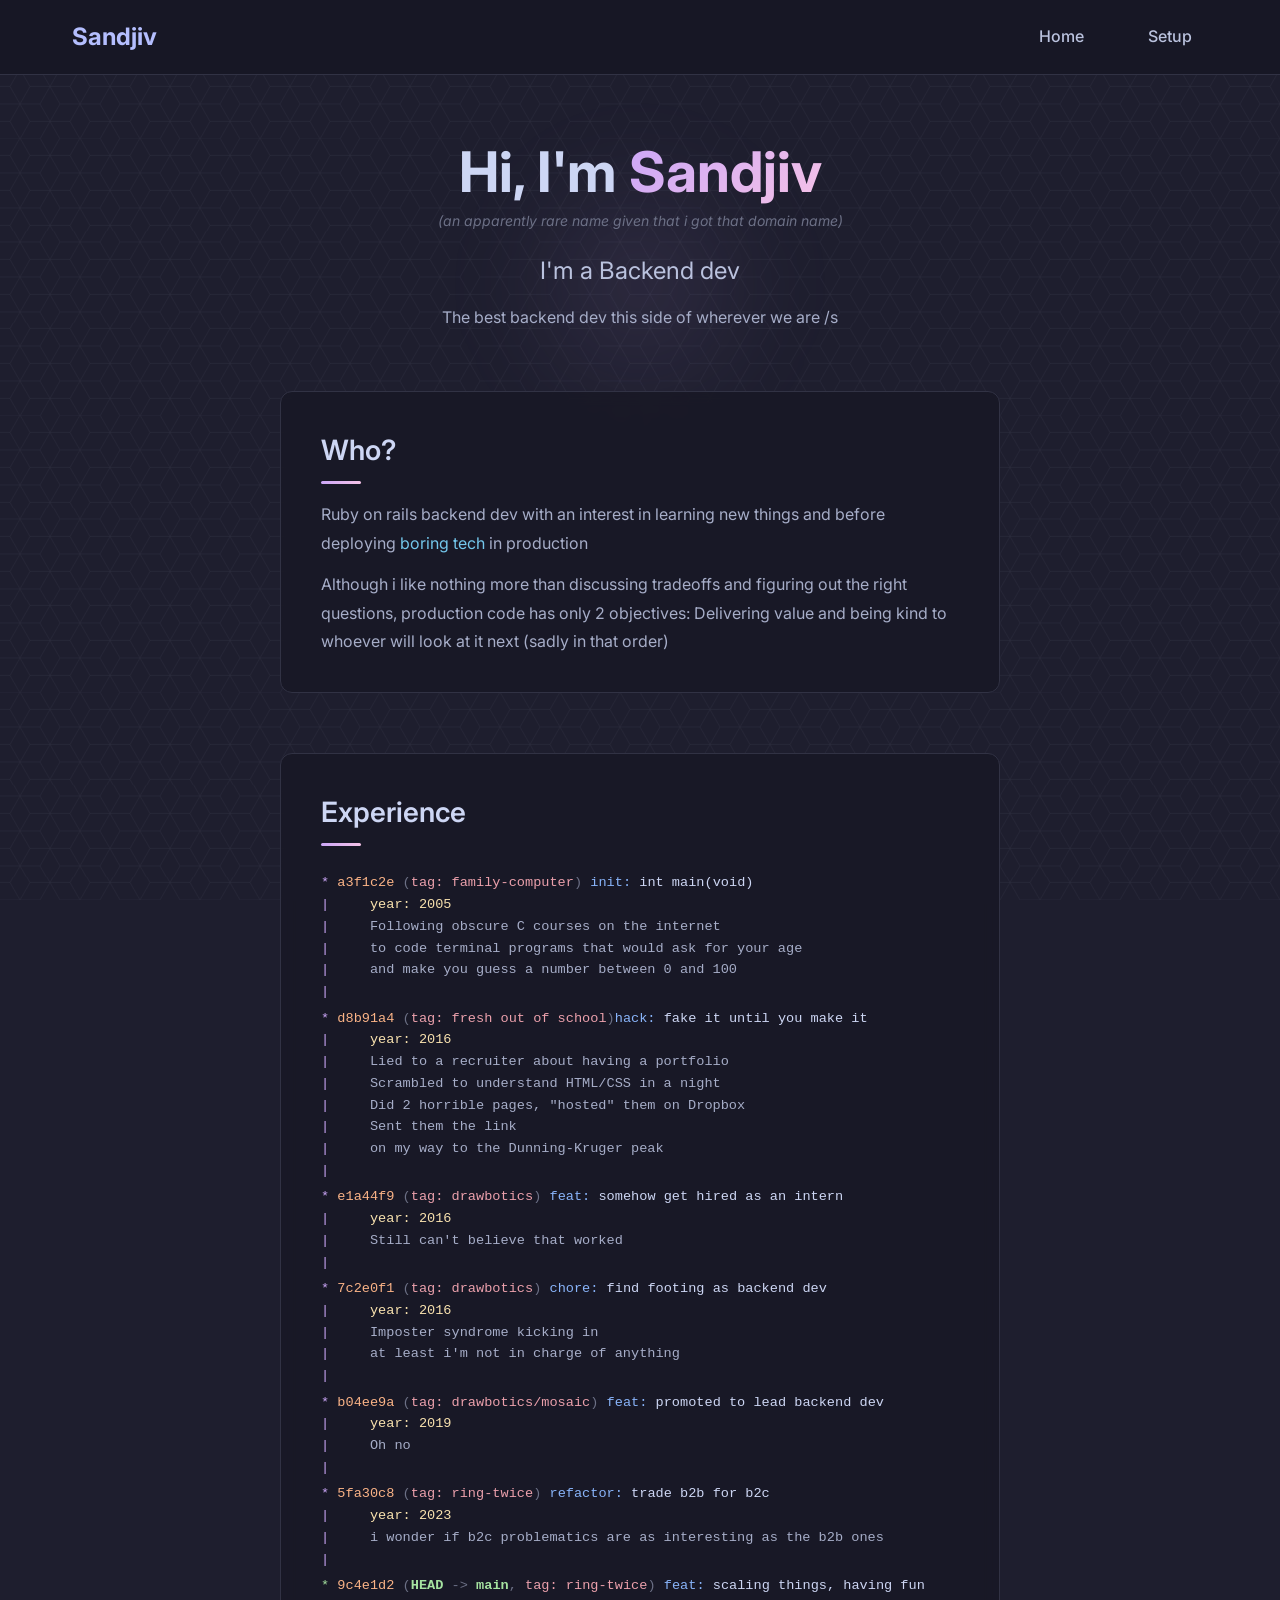
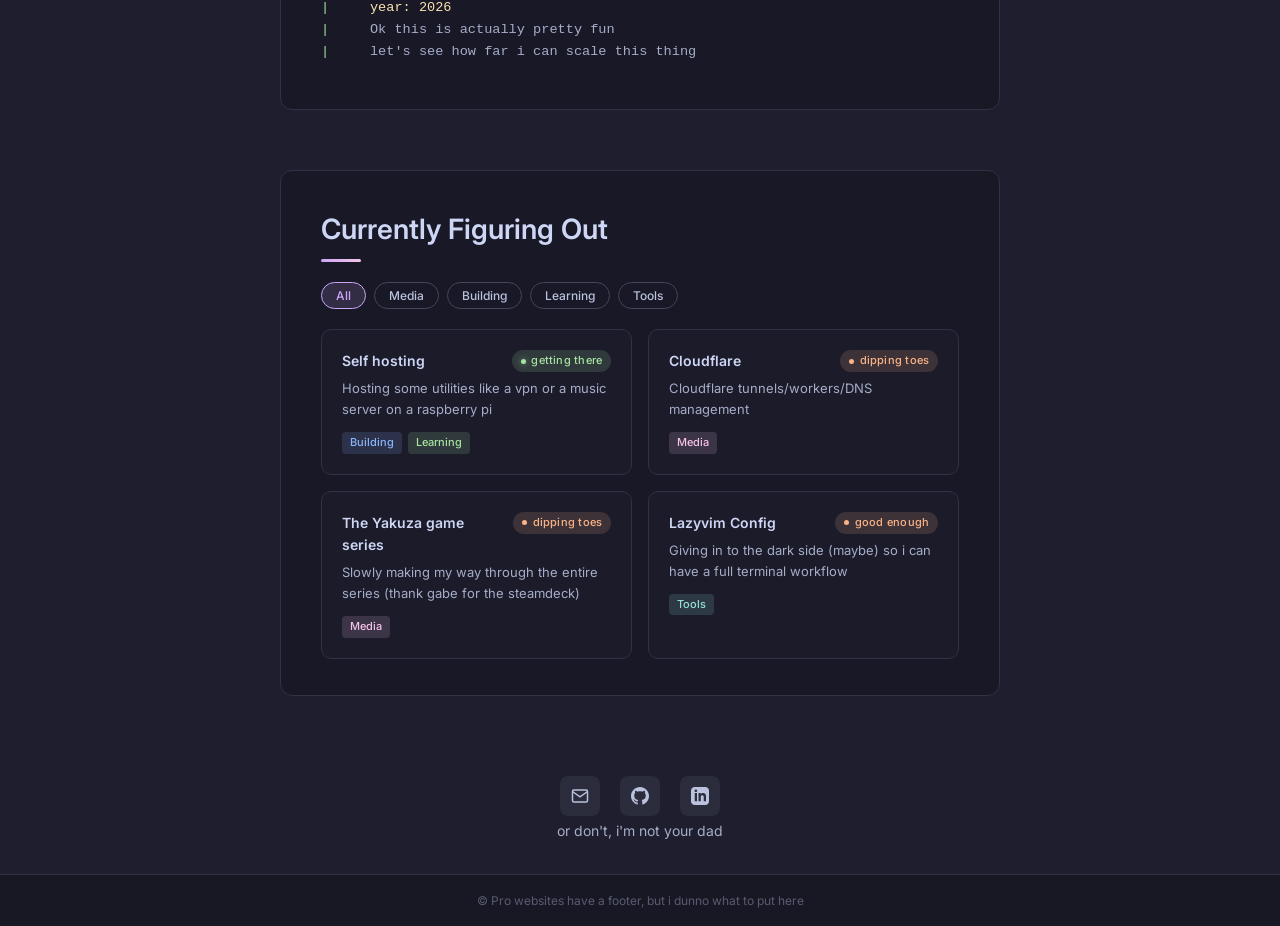
<file: index.html>
<!DOCTYPE html>
<html lang="en">
<head>
  <meta charset="UTF-8">
  <meta name="viewport" content="width=device-width, initial-scale=1.0">
  <meta name="description" content="can't believe i got that domain name">
  <meta name="author" content="Sandjiv">
  <title>Sandjiv</title>
  <link rel="preconnect" href="https://fonts.googleapis.com">
  <link rel="preconnect" href="https://fonts.gstatic.com" crossorigin>
  <link href="https://fonts.googleapis.com/css2?family=Inter:wght@400;500;600;700&display=swap" rel="stylesheet">
  <link rel="stylesheet" href="style.css">
</head>
<body>
  <nav class="navbar">
    <div class="container">
      <a href="/" class="nav-brand">Sandjiv</a>
      <div class="nav-links">
        <a href="/" class="nav-link">Home</a>
        <a href="/setup.html" class="nav-link">Setup</a>
      </div>
    </div>
  </nav>

  <main>
    <section class="hero">
      <div class="hero-content">
        <h1 class="hero-title">Hi, I'm <span class="highlight">Sandjiv</span></h1>
        <small class="hero-annotation">(an apparently rare name given that i got that domain name)</small>
        <p class="hero-subtitle">I'm a Backend dev</p>
        <p class="hero-description">
          The best backend dev this side of wherever we are /s
        </p>
      </div>
    </section>

    <div class="section-gap about">
      <div class="glass-card">
        <h2 class="section-heading">Who?</h2>
        <div class="about-text">
          <p>
            Ruby on rails backend dev with an interest in learning new things and
            before deploying <a href="https://boringtechnology.club/">boring tech</a> in production
          </p>
          <p>
            Although i like nothing more than discussing tradeoffs and figuring out the right questions, production code has only 2 objectives: Delivering value and being kind to whoever will look at it next (sadly in that order)
          </p>
        </div>
      </div>
    </div>

    <div class="section-gap">
      <div class="glass-card">
        <h2 class="section-heading">Experience</h2>
        <div class="gl">
          <div class="gl-commit">
            <span class="gl-subject-row"><span class="gl-hash">a3f1c2e</span> <span class="gl-decoration"><span class="gl-tag">tag: family-computer</span></span> <span class="gl-prefix">init:</span> <span class="gl-subject">int main(void)</span></span>
            <span class="gl-body-row"><span class="gl-year">year: 2005</span></span>
            <span class="gl-body-row"><span class="gl-body">Following obscure C courses on the internet</span></span>
            <span class="gl-body-row"><span class="gl-body">to code terminal programs that would ask for your age</span></span>
            <span class="gl-body-row"><span class="gl-body">and make you guess a number between 0 and 100</span></span>
            <span class="gl-blank-row"></span>
          </div>
          <div class="gl-commit">
            <span class="gl-subject-row"><span class="gl-hash">d8b91a4</span> <span class="gl-decoration"><span class="gl-tag">tag: fresh out of school</span></span><span class="gl-prefix">hack:</span> <span class="gl-subject">fake it until you make it</span></span>
            <span class="gl-body-row"><span class="gl-year">year: 2016</span></span>
            <span class="gl-body-row"><span class="gl-body">Lied to a recruiter about having a portfolio</span></span>
            <span class="gl-body-row"><span class="gl-body">Scrambled to understand HTML/CSS in a night</span></span>
            <span class="gl-body-row"><span class="gl-body">Did 2 horrible pages, "hosted" them on Dropbox</span></span>
            <span class="gl-body-row"><span class="gl-body">Sent them the link</span></span>
            <span class="gl-body-row"><span class="gl-body">on my way to the Dunning-Kruger peak</span></span>
            <span class="gl-blank-row"></span>
          </div>
          <div class="gl-commit">
            <span class="gl-subject-row"><span class="gl-hash">e1a44f9</span> <span class="gl-decoration"><span class="gl-tag">tag: drawbotics</span></span> <span class="gl-prefix">feat:</span> <span class="gl-subject">somehow get hired as an intern</span></span>
            <span class="gl-body-row"><span class="gl-year">year: 2016</span></span>
            <span class="gl-body-row"><span class="gl-body">Still can't believe that worked</span></span>
            <span class="gl-blank-row"></span>
          </div>
          <div class="gl-commit">
            <span class="gl-subject-row"><span class="gl-hash">7c2e0f1</span> <span class="gl-decoration"><span class="gl-tag">tag: drawbotics</span></span> <span class="gl-prefix">chore:</span> <span class="gl-subject">find footing as backend dev</span></span>
            <span class="gl-body-row"><span class="gl-year">year: 2016</span></span>
            <span class="gl-body-row"><span class="gl-body">Imposter syndrome kicking in</span></span>
            <span class="gl-body-row"><span class="gl-body">at least i'm not in charge of anything</span></span>
            <span class="gl-blank-row"></span>
          </div>
          <div class="gl-commit">
            <span class="gl-subject-row"><span class="gl-hash">b04ee9a</span> <span class="gl-decoration"><span class="gl-tag">tag: drawbotics/mosaic</span></span> <span class="gl-prefix">feat:</span> <span class="gl-subject">promoted to lead backend dev</span></span>
            <span class="gl-body-row"><span class="gl-year">year: 2019</span></span>
            <span class="gl-body-row"><span class="gl-body">Oh no</span></span>
            <span class="gl-blank-row"></span>
          </div>
          <div class="gl-commit">
            <span class="gl-subject-row"><span class="gl-hash">5fa30c8</span> <span class="gl-decoration"><span class="gl-tag">tag: ring-twice</span></span> <span class="gl-prefix">refactor:</span> <span class="gl-subject">trade b2b for b2c</span></span>
            <span class="gl-body-row"><span class="gl-year">year: 2023</span></span>
            <span class="gl-body-row"><span class="gl-body">i wonder if b2c problematics are as interesting as the b2b ones</span></span>
            <span class="gl-blank-row"></span>
          </div>
          <div class="gl-commit current">
            <span class="gl-subject-row"><span class="gl-hash">9c4e1d2</span> <span class="gl-decoration"><span class="gl-head">HEAD</span> <span class="gl-arrow">-&gt;</span> <span class="gl-head">main</span>, <span class="gl-tag">tag: ring-twice</span></span> <span class="gl-prefix">feat:</span> <span class="gl-subject">scaling things, having fun</span></span>
            <span class="gl-body-row"><span class="gl-year">year: 2026</span></span>
            <span class="gl-body-row"><span class="gl-body">Ok this is actually pretty fun</span></span>
            <span class="gl-body-row"><span class="gl-body">let's see how far i can scale this thing</span></span>
          </div>
        </div>
      </div>
    </div>

    <div class="section-gap">
      <div class="glass-card">
        <h2 class="section-heading">Currently Figuring Out</h2>
        <div class="tag-filters">
          <button class="tag-filter active" data-filter="all">All</button>
          <button class="tag-filter" data-filter="media">Media</button>
          <button class="tag-filter" data-filter="building">Building</button>
          <button class="tag-filter" data-filter="learning">Learning</button>
          <button class="tag-filter" data-filter="tools">Tools</button>
        </div>
        <div class="figuring-grid">
          <div class="figuring-card" data-tags="building learning">
            <span class="status-pill status-digging">getting there</span>
            <h4>Self hosting</h4>
            <p class="card-desc">Hosting some utilities like a vpn or a music server on a raspberry pi</p>
            <div class="card-tags">
              <span class="card-tag" style="background: rgba(137,180,250,0.15); color: var(--ctp-blue);">Building</span>
              <span class="card-tag" style="background: rgba(166,227,161,0.15); color: var(--ctp-green);">Learning</span>
            </div>
          </div>
          <div class="figuring-card" data-tags="building learning">
            <span class="status-pill status-dipping">dipping toes</span>
            <h4>Cloudflare</h4>
            <p class="card-desc">Cloudflare tunnels/workers/DNS management </p>
            <div class="card-tags">
              <span class="card-tag" style="background: rgba(245,194,231,0.15); color: var(--ctp-pink);">Media</span>
            </div>
          </div>
          <div class="figuring-card" data-tags="media">
            <span class="status-pill status-dipping">dipping toes</span>
            <h4>The Yakuza game series</h4>
            <p class="card-desc">Slowly making my way through the entire series (thank gabe for the steamdeck) </p>
            <div class="card-tags">
              <span class="card-tag" style="background: rgba(245,194,231,0.15); color: var(--ctp-pink);">Media</span>
            </div>
          </div>
          <div class="figuring-card" data-tags="tools">
            <span class="status-pill status-dipping">good enough</span>
            <h4>Lazyvim Config</h4>
            <p class="card-desc">Giving in to the dark side (maybe) so i can have a full terminal workflow</p>
            <div class="card-tags">
              <span class="card-tag" style="background: rgba(148,226,213,0.15); color: var(--ctp-teal);">Tools</span>
            </div>
          </div>
        </div>
      </div>
    </div>

    <section class="contact">
      <div class="contact-icons">
        <a href="mailto:sandjiv.parassou@gmail.com" class="contact-icon" title="Email">
          <svg viewBox="0 0 24 24" fill="none" stroke="currentColor" stroke-width="2">
            <path d="M4 4h16c1.1 0 2 .9 2 2v12c0 1.1-.9 2-2 2H4c-1.1 0-2-.9-2-2V6c0-1.1.9-2 2-2z"></path>
            <polyline points="22,6 12,13 2,6"></polyline>
          </svg>
        </a>
        <a href="https://github.com/Yaquelqun" target="_blank" rel="noopener noreferrer" class="contact-icon" title="GitHub">
          <svg viewBox="0 0 24 24" fill="currentColor">
            <path d="M12 0c-6.626 0-12 5.373-12 12 0 5.302 3.438 9.8 8.207 11.387.599.111.793-.261.793-.577v-2.234c-3.338.726-4.033-1.416-4.033-1.416-.546-1.387-1.333-1.756-1.333-1.756-1.089-.745.083-.729.083-.729 1.205.084 1.839 1.237 1.839 1.237 1.07 1.834 2.807 1.304 3.492.997.107-.775.418-1.305.762-1.604-2.665-.305-5.467-1.334-5.467-5.931 0-1.311.469-2.381 1.236-3.221-.124-.303-.535-1.524.117-3.176 0 0 1.008-.322 3.301 1.23.957-.266 1.983-.399 3.003-.404 1.02.005 2.047.138 3.006.404 2.291-1.552 3.297-1.23 3.297-1.23.653 1.653.242 2.874.118 3.176.77.84 1.235 1.911 1.235 3.221 0 4.609-2.807 5.624-5.479 5.921.43.372.823 1.102.823 2.222v3.293c0 .319.192.694.801.576 4.765-1.589 8.199-6.086 8.199-11.386 0-6.627-5.373-12-12-12z"/>
          </svg>
        </a>
        <a href="https://www.linkedin.com/in/sandjiv/" target="_blank" rel="noopener noreferrer" class="contact-icon" title="LinkedIn">
          <svg viewBox="0 0 24 24" fill="currentColor">
            <path d="M19 0h-14c-2.761 0-5 2.239-5 5v14c0 2.761 2.239 5 5 5h14c2.762 0 5-2.239 5-5v-14c0-2.761-2.238-5-5-5zm-11 19h-3v-11h3v11zm-1.5-12.268c-.966 0-1.75-.79-1.75-1.764s.784-1.764 1.75-1.764 1.75.79 1.75 1.764-.783 1.764-1.75 1.764zm13.5 12.268h-3v-5.604c0-3.368-4-3.113-4 0v5.604h-3v-11h3v1.765c1.396-2.586 7-2.777 7 2.476v6.759z"/>
          </svg>
        </a>
      </div>
      <p class="contact-quip">or don't, i'm not your dad</p>
    </section>
  </main>

  <footer class="footer">
    <div class="container">
      <p>&copy; Pro websites have a footer, but i dunno what to put here</p>
    </div>
  </footer>

  <script>
    document.querySelectorAll('.tag-filter').forEach(function(btn) {
      btn.addEventListener('click', function() {
        document.querySelector('.tag-filter.active').classList.remove('active');
        btn.classList.add('active');
        var filter = btn.getAttribute('data-filter');
        document.querySelectorAll('.figuring-card').forEach(function(card) {
          if (filter === 'all' || card.getAttribute('data-tags').includes(filter)) {
            card.style.display = '';
          } else {
            card.style.display = 'none';
          }
        });
      });
    });
  </script>
</body>
</html>
</file>
<file: style.css>
/* Reset */
* {
  margin: 0;
  padding: 0;
  box-sizing: border-box;
}

/* Catppuccin Mocha */
:root {
  --ctp-base: #1e1e2e;
  --ctp-mantle: #181825;
  --ctp-crust: #11111b;
  --ctp-surface0: #313244;
  --ctp-surface1: #45475a;
  --ctp-surface2: #585b70;
  --ctp-overlay0: #6c7086;
  --ctp-overlay1: #7f849c;
  --ctp-overlay2: #9399b2;
  --ctp-text: #cdd6f4;
  --ctp-subtext1: #bac2de;
  --ctp-subtext0: #a6adc8;
  --ctp-lavender: #b4befe;
  --ctp-blue: #89b4fa;
  --ctp-sapphire: #74c7ec;
  --ctp-sky: #89dceb;
  --ctp-teal: #94e2d5;
  --ctp-green: #a6e3a1;
  --ctp-yellow: #f9e2af;
  --ctp-peach: #fab387;
  --ctp-maroon: #eba0ac;
  --ctp-red: #f38ba8;
  --ctp-mauve: #cba6f7;
  --ctp-pink: #f5c2e7;
  --ctp-flamingo: #f2cdcd;
  --ctp-rosewater: #f5e0dc;
}

/* Body — kumiko mikado background */
html {
  font-size: 16px;
  scroll-behavior: smooth;
}

body {
  font-family: 'Inter', -apple-system, BlinkMacSystemFont, 'Segoe UI', Roboto, sans-serif;
  line-height: 1.6;
  color: var(--ctp-text);
  background-color: var(--ctp-base);
  background-image: url("data:image/svg+xml,%3Csvg xmlns='http://www.w3.org/2000/svg' width='60' height='34.64' viewBox='0 0 60 34.64'%3E%3Cg fill='none' stroke='%2345475a' stroke-width='0.5' opacity='0.35'%3E%3Cline x1='10' y1='17.32' x2='20' y2='0'/%3E%3Cline x1='20' y1='0' x2='40' y2='0'/%3E%3Cline x1='40' y1='0' x2='50' y2='17.32'/%3E%3Cline x1='50' y1='17.32' x2='40' y2='34.64'/%3E%3Cline x1='40' y1='34.64' x2='20' y2='34.64'/%3E%3Cline x1='20' y1='34.64' x2='10' y2='17.32'/%3E%3Cline x1='0' y1='17.32' x2='10' y2='17.32'/%3E%3Cline x1='50' y1='17.32' x2='60' y2='17.32'/%3E%3Cline x1='30' y1='17.32' x2='50' y2='17.32'/%3E%3Cline x1='30' y1='17.32' x2='20' y2='34.64'/%3E%3Cline x1='30' y1='17.32' x2='20' y2='0'/%3E%3Cline x1='0' y1='0' x2='20' y2='0'/%3E%3Cline x1='60' y1='0' x2='50' y2='17.32'/%3E%3Cline x1='60' y1='34.64' x2='50' y2='17.32'/%3E%3Cline x1='0' y1='34.64' x2='20' y2='34.64'/%3E%3C/g%3E%3C/svg%3E");
  background-attachment: fixed;
  overflow-x: hidden;
}

/* Container */
.container {
  max-width: 1200px;
  margin: 0 auto;
  padding: 0 2rem;
}

/* Navbar */
.navbar {
  position: sticky;
  top: 0;
  z-index: 1000;
  background: rgba(24, 24, 37, 0.95);
  backdrop-filter: blur(12px);
  border-bottom: 1px solid var(--ctp-surface0);
  padding: 1rem 0;
}

.navbar .container {
  display: flex;
  justify-content: space-between;
  align-items: center;
}

.nav-brand {
  font-size: 1.5rem;
  font-weight: 700;
  color: var(--ctp-lavender);
  text-decoration: none;
  transition: filter 0.3s ease;
}

.nav-brand:hover {
  filter: brightness(1.2);
}

.nav-links {
  display: flex;
  gap: 2rem;
}

.nav-link {
  color: var(--ctp-subtext1);
  text-decoration: none;
  font-weight: 500;
  padding: 0.5rem 1rem;
  border-radius: 4px;
  transition: all 0.3s ease;
}

.nav-link:hover {
  color: var(--ctp-lavender);
  background-color: var(--ctp-surface0);
}

/* Glass card */
.glass-card {
  margin: 0 2rem;
  padding: 2.25rem 2.5rem;
  background: rgba(24, 24, 37, 0.85);
  backdrop-filter: blur(8px);
  border: 1px solid var(--ctp-surface0);
  border-radius: 12px;
}

/* Section spacing */
.section-gap {
  padding-top: 0.75rem;
  padding-bottom: 3rem;
}

/* Section heading */
.section-heading {
  font-size: clamp(1.5rem, 3vw, 1.75rem);
  font-weight: 600;
  margin-bottom: 1rem;
  color: var(--ctp-text);
}

.section-heading::after {
  content: '';
  display: block;
  width: 40px;
  height: 3px;
  background: linear-gradient(90deg, var(--ctp-mauve), var(--ctp-pink));
  margin-top: 0.5rem;
  border-radius: 2px;
}

/* Hero */
.hero {
  padding: 4rem 2rem 3rem;
  text-align: center;
  position: relative;
}

.hero::before {
  content: '';
  position: absolute;
  top: 20%;
  left: 50%;
  transform: translateX(-50%);
  width: 300px;
  height: 300px;
  border-radius: 50%;
  background: radial-gradient(circle, rgba(203, 166, 247, 0.1), transparent 70%);
  filter: blur(40px);
  pointer-events: none;
}

.hero-content {
  position: relative;
  animation: fadeInUp 0.8s ease-out;
}

.hero-title {
  font-size: clamp(2.5rem, 5vw, 3.5rem);
  font-weight: 700;
  margin-bottom: 0.25rem;
  line-height: 1.2;
}

.highlight {
  background: linear-gradient(135deg, var(--ctp-mauve), var(--ctp-pink));
  -webkit-background-clip: text;
  -webkit-text-fill-color: transparent;
  background-clip: text;
}

.hero-annotation {
  display: block;
  font-size: 0.875rem;
  font-style: italic;
  color: var(--ctp-overlay0);
  margin-bottom: 1.25rem;
}

.hero-subtitle {
  font-size: clamp(1.25rem, 3vw, 1.5rem);
  color: var(--ctp-subtext1);
  margin-bottom: 0.75rem;
}

.hero-description {
  font-size: 1rem;
  color: var(--ctp-subtext0);
  max-width: 500px;
  margin: 0 auto;
  line-height: 1.8;
}

/* Main page card sections — unified content column */
.section-gap .glass-card {
  max-width: 720px;
  width: calc(100% - 4rem);
  margin-left: auto;
  margin-right: auto;
}

.about-text p {
  font-size: 1rem;
  line-height: 1.8;
  color: var(--ctp-subtext0);
  margin-top: 0.75rem;
}

.about-text a {
  color: var(--ctp-sapphire);
  text-decoration: none;
  border-bottom: 1px solid transparent;
  transition: border-color 0.3s ease;
}

.about-text a:visited {
  color: var(--ctp-sapphire);
}

.about-text a:hover {
  border-bottom-color: var(--ctp-sapphire);
}

/* Experience — git log */
.gl {
  font-family: 'Fira Code', 'Courier New', monospace;
  font-size: 0.85rem;
  line-height: 1.6;
  margin-top: 1.5rem;
  color: var(--ctp-subtext1);
  overflow-x: auto;
  padding-bottom: 0.5rem;
}

.gl-commit {
  padding: 0.15rem 0;
  border-radius: 4px;
  transition: background 0.2s ease;
}

.gl-commit:hover {
  background: rgba(203, 166, 247, 0.05);
}

.gl-commit.current:hover {
  background: rgba(166, 227, 161, 0.05);
}

.gl-subject-row,
.gl-body-row,
.gl-blank-row {
  display: block;
  position: relative;
}

.gl-subject-row { padding-left: 2ch; }
.gl-body-row    { padding-left: 6ch; }

.gl-subject-row::before,
.gl-body-row::before {
  position: absolute;
  left: 0;
  color: var(--ctp-mauve);
}

.gl-blank-row::before {
  content: '|';
  color: var(--ctp-mauve);
}

.gl-commit.current .gl-subject-row::before,
.gl-commit.current .gl-body-row::before,
.gl-commit.current .gl-blank-row::before {
  color: var(--ctp-green);
}

.gl-subject-row::before { content: '*'; }
.gl-body-row::before    { content: '|'; }

.gl-hash    { color: var(--ctp-peach); }
.gl-year    { color: var(--ctp-yellow); }
.gl-decoration       { color: var(--ctp-overlay0); }
.gl-decoration::before { content: '('; }
.gl-decoration::after  { content: ')'; }
.gl-head    { color: var(--ctp-green); font-weight: 600; }
.gl-arrow   { color: var(--ctp-overlay0); }
.gl-tag     { color: var(--ctp-maroon); }
.gl-prefix  { color: var(--ctp-blue); }
.gl-subject { color: var(--ctp-text); }
.gl-body    { color: var(--ctp-subtext0); }

/* Currently Figuring Out — tag filters */
.tag-filters {
  display: flex;
  gap: 0.5rem;
  margin: 1.25rem 0;
  flex-wrap: wrap;
}

.tag-filter {
  padding: 0.3rem 0.875rem;
  border-radius: 99px;
  font-size: 0.75rem;
  font-weight: 500;
  border: 1px solid var(--ctp-surface1);
  color: var(--ctp-subtext1);
  background: transparent;
  cursor: pointer;
  font-family: inherit;
  transition: all 0.3s ease;
}

.tag-filter:hover {
  border-color: var(--ctp-mauve);
  color: var(--ctp-mauve);
}

.tag-filter.active {
  background: rgba(203, 166, 247, 0.15);
  border-color: var(--ctp-mauve);
  color: var(--ctp-mauve);
}

/* Currently Figuring Out — card grid */
.figuring-grid {
  display: grid;
  grid-template-columns: repeat(auto-fill, minmax(240px, 1fr));
  gap: 1rem;
  margin-top: 1rem;
}

.figuring-card {
  background: rgba(30, 30, 46, 0.7);
  backdrop-filter: blur(4px);
  border: 1px solid var(--ctp-surface0);
  border-radius: 10px;
  padding: 1.25rem;
  transition: all 0.2s ease;
}

.figuring-card:hover {
  border-color: var(--ctp-surface1);
  transform: translateY(-2px);
  box-shadow: 0 4px 16px rgba(0, 0, 0, 0.3);
}

.figuring-card h4 {
  font-size: 0.875rem;
  font-weight: 600;
  color: var(--ctp-text);
  margin-bottom: 0.375rem;
}

.figuring-card .card-desc {
  font-size: 0.8125rem;
  color: var(--ctp-subtext0);
  margin-bottom: 0.75rem;
  clear: right;
}

.status-pill {
  float: right;
  margin-left: 0.75rem;
  display: inline-flex;
  align-items: center;
  gap: 0.35rem;
  font-size: 0.6875rem;
  padding: 0.15rem 0.55rem;
  border-radius: 99px;
  font-weight: 500;
  letter-spacing: 0.02em;
}

.status-pill::before {
  content: '';
  width: 5px;
  height: 5px;
  border-radius: 50%;
}

.status-digging {
  background: rgba(166, 227, 161, 0.15);
  color: var(--ctp-green);
}
.status-digging::before {
  background: var(--ctp-green);
  box-shadow: 0 0 6px rgba(166, 227, 161, 0.6);
}

.status-dipping {
  background: rgba(250, 179, 135, 0.15);
  color: var(--ctp-peach);
}
.status-dipping::before {
  background: var(--ctp-peach);
}

.status-gaveup {
  background: rgba(108, 112, 134, 0.18);
  color: var(--ctp-overlay0);
}
.status-gaveup::before {
  background: var(--ctp-overlay0);
}

.card-tags {
  display: flex;
  gap: 0.375rem;
  flex-wrap: wrap;
}

.card-tag {
  font-size: 0.6875rem;
  padding: 0.125rem 0.5rem;
  border-radius: 4px;
  font-weight: 500;
}

/* Contact mini */
.contact {
  padding: 2rem 2rem;
  text-align: center;
}

.contact-quip {
  font-size: 0.875rem;
  color: var(--ctp-subtext0);
  margin-top: 0.25rem;
}

.contact-icons {
  display: flex;
  justify-content: center;
  gap: 1.25rem;
}

.contact-icon {
  width: 40px;
  height: 40px;
  border-radius: 8px;
  background: rgba(49, 50, 68, 0.7);
  backdrop-filter: blur(4px);
  display: flex;
  align-items: center;
  justify-content: center;
  color: var(--ctp-subtext1);
  text-decoration: none;
  transition: all 0.3s ease;
}

.contact-icon:hover {
  background: rgba(203, 166, 247, 0.15);
  color: var(--ctp-mauve);
}

.contact-icon svg {
  width: 18px;
  height: 18px;
}

/* Footer */
.footer {
  background: var(--ctp-mantle);
  border-top: 1px solid var(--ctp-surface0);
  padding: 1rem 0;
  text-align: center;
}

.footer p {
  color: var(--ctp-surface2);
  font-size: 0.75rem;
}

/* Setup page */
.setup {
  min-height: 80vh;
}

.setup-content {
  max-width: 900px;
  margin: 0 auto;
}

.setup-content h1 {
  text-align: center;
}

.setup-content h2 {
  font-size: 1.5rem;
  font-weight: 600;
  color: var(--ctp-text);
  margin-top: 2rem;
  margin-bottom: 0.75rem;
  padding-bottom: 0.5rem;
  border-bottom: 2px solid var(--ctp-surface0);
  scroll-margin-top: 80px;
}

.setup-content p {
  font-size: 1rem;
  line-height: 1.8;
  color: var(--ctp-subtext0);
  margin-bottom: 1rem;
}

.setup-content a {
  color: var(--ctp-sapphire);
  text-decoration: none;
  border-bottom: 1px solid transparent;
  transition: border-color 0.3s ease;
}

.setup-content a:visited {
  color: var(--ctp-sapphire);
}

.setup-content a:hover {
  border-bottom-color: var(--ctp-sapphire);
}

.setup-content ul {
  margin: 1rem 0;
  padding-left: 1.5rem;
  color: var(--ctp-subtext0);
}

.setup-content li {
  margin-bottom: 0.5rem;
  line-height: 1.8;
}

/* Setup sidebar */
.setup-sidebar {
  position: fixed;
  left: 2rem;
  top: 50%;
  transform: translateY(-50%);
  display: flex;
  flex-direction: column;
  gap: 0.5rem;
  z-index: 100;
  background: rgba(24, 24, 37, 0.85);
  backdrop-filter: blur(10px);
  padding: 1.25rem 0.75rem;
  border-radius: 12px;
  border: 1px solid var(--ctp-surface0);
  box-shadow: 0 4px 12px rgba(0, 0, 0, 0.3);
}

.sidebar-link {
  color: var(--ctp-subtext0);
  text-decoration: none;
  font-size: 0.8125rem;
  font-weight: 500;
  padding: 0.375rem 0.75rem;
  border-radius: 6px;
  border-left: 3px solid transparent;
  white-space: nowrap;
  transition: all 0.3s ease;
}

.sidebar-link:hover,
.sidebar-link.active {
  color: var(--ctp-mauve);
  background-color: var(--ctp-surface0);
  border-left-color: var(--ctp-mauve);
}

/* Setup container offset for sidebar */
.setup .glass-card {
  margin-left: 240px;
}

/* Code blocks */
pre {
  background: var(--ctp-mantle);
  border: 1px solid var(--ctp-surface0);
  border-radius: 8px;
  padding: 1.25rem;
  margin: 1rem 0;
  overflow-x: auto;
  box-shadow: 0 4px 12px rgba(0, 0, 0, 0.3);
}

code {
  font-family: 'Fira Code', 'Courier New', monospace;
  font-size: 0.875rem;
  line-height: 1.6;
  color: var(--ctp-text);
}

pre code {
  display: block;
  white-space: pre;
  word-wrap: normal;
}

:not(pre) > code {
  background-color: var(--ctp-surface0);
  padding: 0.125rem 0.375rem;
  border-radius: 4px;
  font-size: 0.8125rem;
  color: var(--ctp-mauve);
}

/* Animations */
@keyframes fadeInUp {
  from {
    opacity: 0;
    transform: translateY(30px);
  }
  to {
    opacity: 1;
    transform: translateY(0);
  }
}

/* Responsive */
@media (max-width: 1024px) {
  .setup-sidebar {
    left: 1rem;
    padding: 0.75rem;
  }

  .setup .glass-card {
    margin-left: 180px;
  }
}

@media (max-width: 768px) {
  body {
    background-attachment: scroll;
  }

  .nav-links {
    gap: 1rem;
  }

  .hero {
    padding: 3rem 1rem 2rem;
  }

  .glass-card {
    margin: 0 1rem;
    padding: 1.5rem;
  }

  .container {
    padding: 0 1rem;
  }

  .figuring-grid {
    grid-template-columns: 1fr;
  }

  .gl {
    font-size: 0.72rem;
  }

  .contact {
    padding: 1.5rem 1rem;
  }

  .setup-sidebar {
    display: none;
  }

  .setup .glass-card {
    margin-left: 1rem;
  }
}

@media (max-width: 480px) {
  .navbar .container {
    flex-direction: column;
    gap: 0.5rem;
  }

  .nav-links {
    gap: 0.5rem;
  }

  .hero {
    padding: 2rem 0.75rem 1.5rem;
  }

  .hero-annotation {
    font-size: 0.75rem;
  }

  .glass-card {
    margin: 0 0.5rem;
    padding: 1.25rem;
  }

  .container {
    padding: 0 0.75rem;
  }

  .section-gap {
    padding-bottom: 2rem;
  }

  .contact {
    padding: 1.25rem 0.75rem;
  }

  .contact-icon {
    width: 36px;
    height: 36px;
  }
}
</file>
